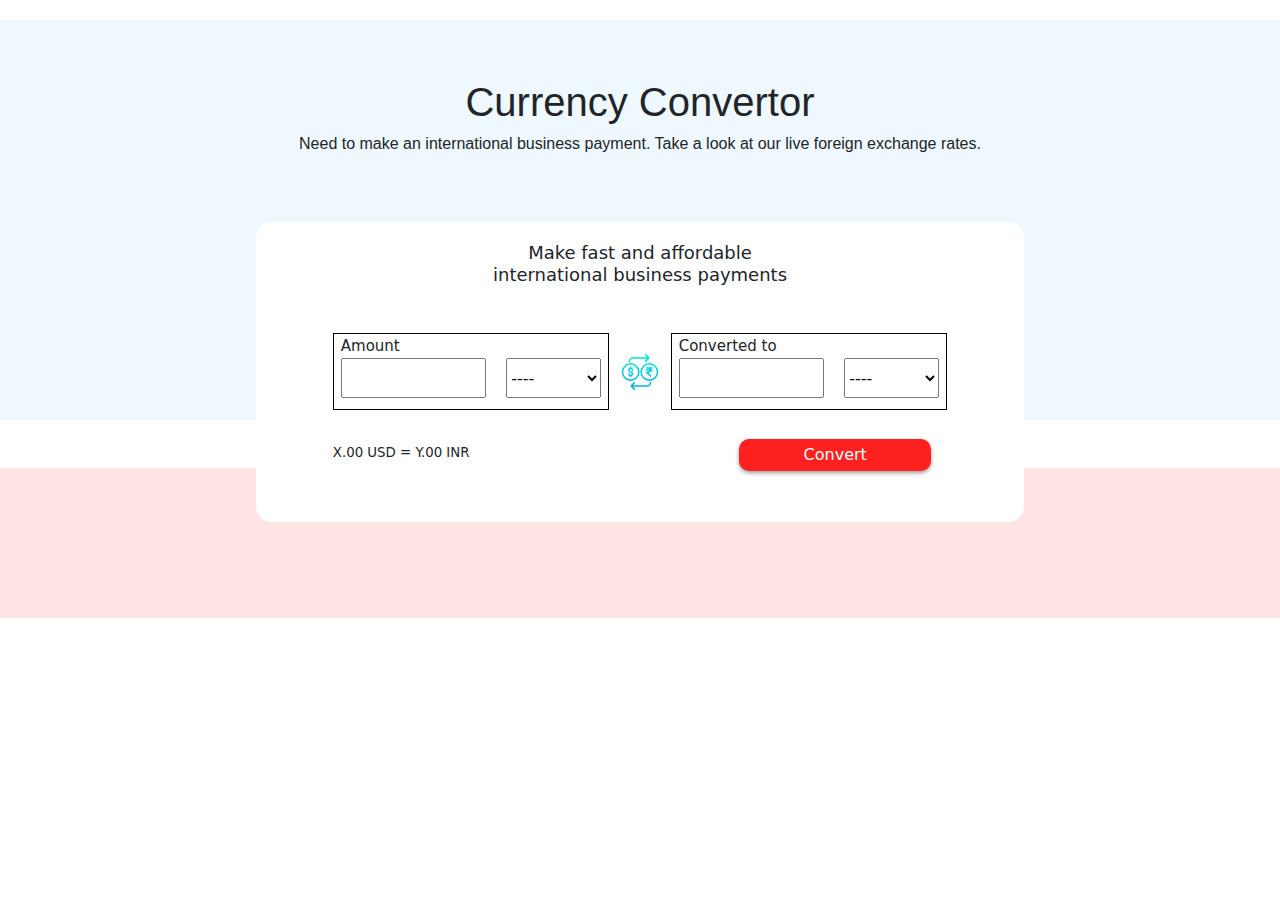
<file: currency-convertor/index.html>
<!DOCTYPE html>
<html lang="en">
<head>
    <meta charset="UTF-8">
    <meta name="viewport" content="width=device-width, initial-scale=1.0">
    <link rel="stylesheet" href="https://cdn.jsdelivr.net/npm/bootstrap@5.3.0/dist/css/bootstrap.min.css" integrity="sha384-..." crossorigin="anonymous">
    <script src="https://cdn.jsdelivr.net/npm/bootstrap@5.3.0/dist/js/bootstrap.bundle.min.js" integrity="sha384-..." crossorigin="anonymous"></script>
    <link rel="stylesheet" href="styles.css">
    <script src="index.js"></script>
    <title>Document</title>
</head>
<body>
    <div class="wrap-div">
        <div class="back-top">
            <div class="heading">
                <h1>Currency Convertor</h1>
            </div>
            <div class="info-text">
                <h6>Need to make an international business payment. Take a look at our live foreign exchange rates.
                </h6>
            </div>
        </div>
        <div class="conversion-box">
            <h3 class="conversion-box-heading">Make fast and affordable <br>
                international business payments
            </h3>
            <div class="exchange-box">
                <div class="exchange-box-1">
                    <div class="col1">
                        <div class="amount">
                            <label name="amount1" for="amount1" id="amount-text">Amount</label><br>
                            <div class="input-container">
                                <input class="amount-input" type="number" id="amount1">
                                <div class="currency-select">
                                <select id="currencySelect1" onchange="updateOption(this)">
                                    <option value="">----</option>
                                    <option id="USD ($)" value="USD">United States Dollar (USD) $</option>
                                    <option id="EUR (€)" value="EUR">Euro (EUR) €</option>
                                    <option id="JPY (¥)" value="JPY">Japanese Yen (JPY) ¥</option>
                                    <option id="GBP (£)" value="GBP">British Pound (GBP) £</option>
                                    <option id="CAD ($)" value="CAD">Canadian Dollar (CAD) $</option>
                                    <option id="AUD ($)" value="AUD">Australian Dollar (AUD) $</option>
                                    <option id="CHF (Fr)" value="CHF">Swiss Franc (CHF) Fr</option>
                                    <option id="CNY (¥)" value="CNY">Chinese Yuan (CNY) ¥</option>
                                    <option id="INR (₹)" value="INR">Indian Rupee (INR) ₹</option>
                                    <!-- Add more options here -->
                                  </select>
                            </div>
                            </div>
                        </div>
                        <!-- <div class="currency1">

                        </div> -->
                    </div>
                    <div class="col2">
                        <svg class="exchange-logo" xmlns="http://www.w3.org/2000/svg" xmlns:xlink="http://www.w3.org/1999/xlink" data-name="Layer 1" viewBox="0 0 512 512" id="dollar-and-rupees-exchange"><defs><linearGradient id="a" x1="136.458" x2="136.458" y1="9.879" y2="484.391" gradientUnits="userSpaceOnUse"><stop offset="0" stop-color="#00efd1"></stop><stop offset="1" stop-color="#00acea"></stop></linearGradient><linearGradient id="b" x1="136.411" x2="136.411" y1="9.879" y2="484.391" xlink:href="#a"></linearGradient><linearGradient id="c" x1="375.542" x2="375.542" y1="9.879" y2="484.391" xlink:href="#a"></linearGradient><linearGradient id="d" x1="245.573" x2="245.573" y1="9.879" y2="484.391" xlink:href="#a"></linearGradient><linearGradient id="e" x1="266.427" x2="266.427" y1="9.879" y2="484.391" xlink:href="#a"></linearGradient></defs><g data-name="<Group>"><path fill="url(#a)" d="M251.09,256A114.633,114.633,0,1,0,136.458,370.633,114.762,114.762,0,0,0,251.09,256ZM41.825,256a94.633,94.633,0,1,1,94.633,94.633A94.74,94.74,0,0,1,41.825,256Z" data-name="<Compound Path>"></path><path fill="url(#b)" d="M146,313.347v-3.016a32.319,32.319,0,0,0,23.3-31.444A32.9,32.9,0,0,0,136.435,246a12.887,12.887,0,1,1,12.906-12.887,9.978,9.978,0,1,0,19.956,0A32.318,32.318,0,0,0,146,201.669v-8.23a10,10,0,1,0-20,0v8.471A32.891,32.891,0,0,0,136.435,266a12.887,12.887,0,1,1-12.867,12.887,10.022,10.022,0,0,0-20.044,0A32.987,32.987,0,0,0,126,310.09v3.257a10,10,0,0,0,20,0Z" data-name="<Path>"></path><path fill="url(#c)" d="M375.542,141.367A114.633,114.633,0,1,0,490.175,256,114.762,114.762,0,0,0,375.542,141.367Zm0,209.266A94.633,94.633,0,1,1,470.175,256,94.74,94.74,0,0,1,375.542,350.633Z" data-name="<Compound Path>"></path><path fill="url(#c)" d="M419.377,204a10,10,0,0,0-10-10H341.708a10,10,0,0,0,0,20h19.341c6.828,0,12.81,4,16.171,9H341.708a10,10,0,0,0,0,20h35.536a33.615,33.615,0,0,1-2.725,3.451A18.9,18.9,0,0,1,361.049,252H341.708a10.082,10.082,0,0,0-6.873,17.377l48.38,45.793a9.994,9.994,0,1,0,13.745-14.511l-30.519-28.875a38.8,38.8,0,0,0,22.221-11.117A37,37,0,0,0,398.8,243h10.581a10,10,0,0,0,0-20H398.784a46.443,46.443,0,0,0-3.671-9h14.264A10,10,0,0,0,419.377,204Z" data-name="<Path>"></path><path fill="url(#d)" d="M121.964,131.547a9.857,9.857,0,0,0,10-9.83A34.782,34.782,0,0,1,166.852,87H344.973l-22.626,22.366a9.947,9.947,0,1,0,14.114,14.021l39.778-39.631a10.009,10.009,0,0,0,0-14.178L336.461,29.954a10,10,0,0,0-14.142.027,10.207,10.207,0,0,0,.028,14.312L344.973,67H166.852a54.8,54.8,0,0,0-54.888,54.717A9.857,9.857,0,0,0,121.964,131.547Z" data-name="<Path>"></path><path fill="url(#e)" d="M390.036,380.453a9.857,9.857,0,0,0-10,9.83A34.782,34.782,0,0,1,345.148,425H167.027l22.626-22.366a9.9,9.9,0,0,0,.028-14.057,10,10,0,0,0-14.142.014l-39.778,39.643a10.018,10.018,0,0,0,0,14.185l39.778,39.625a10,10,0,0,0,14.142-.025,10.207,10.207,0,0,0-.028-14.312L167.027,445H345.148a54.8,54.8,0,0,0,54.888-54.717A9.857,9.857,0,0,0,390.036,380.453Z" data-name="<Path>"></path></g></svg>
                    </div>
                    <div class="col3">
                        <div class="amount">
                            <label id="amount-text" name="amount2" for="amount2">Converted to</label><br>
                            <div class="input-container">
                                <input class="amount-input" type="number" id="amount2">
                                <div class="currency-select">
                                <select id="currencySelect2" onchange="updateOption(this)">
                                    <option value="">----</option>
                                    <option id="USD ($)" value="USD">United States Dollar (USD) $</option>
                                    <option id="EUR (€)" value="EUR">Euro (EUR) €</option>
                                    <option id="JPY (¥)" value="JPY">Japanese Yen (JPY) ¥</option>
                                    <option id="GBP (£)" value="GBP">British Pound (GBP) £</option>
                                    <option id="CAD ($)" value="CAD">Canadian Dollar (CAD) $</option>
                                    <option id="AUD ($)" value="AUD">Australian Dollar (AUD) $</option>
                                    <option id="CHF (Fr)" value="CHF">Swiss Franc (CHF) Fr</option>
                                    <option id="CNY (¥)" value="CNY">Chinese Yuan (CNY) ¥</option>
                                    <option id="INR (₹)" value="INR">Indian Rupee (INR) ₹</option>
                                    <!-- Add more options here -->
                                  </select>     
                            </div>
                            </div>
                        </div>
                        <!-- <div class="currency2">

                        </div> -->
                    </div>
            </div>
            <div class="exchange-box-2">
                <div class="exchange-rate">
                    <p id="exchange-rate-text">X.00 USD = Y.00 INR</p>
                </div>
                <div>
                    <button class="convert-button" type="submit" >Convert</button>
                </div>
            </div>
            </div>
        </div>

        <div class="back-down">

        </div>
    </div>
</body>
</html>
</file>
<file: currency-convertor/styles.css>
.back-top{
    position: absolute;
    display: flex;
    /* align-items: center; */
    flex-direction: column;
    justify-content: center;
    background-color: rgb(240, 248, 255);
    margin-top: 20px;
    height: 400px;
    width: 100%;
}

.back-down{
    position: absolute;
    background-color: rgb(255, 228, 228);
    top: 78%;
    width: 100%;
    height: 150px;
}

.heading{
    font-family: 'Noto Sans', sans-serif;
    font-weight: 800px;
    margin-top: -200px;
    text-align: center;
}

.info-text{
    font-family: 'Noto Sans',sans-serif;
    text-align: center;
    font-size: smaller;
}

.wrap-div{
    position: relative;
    height: 600px;
    /* background-color: rgb(130, 119, 119); */
}

.conversion-box{
    position: absolute;
    left: 20%;
    top: 37%;
    width: 60%;
    height: 300px;
    background-color: rgb(255, 255, 255);
    border-radius: 15px;
    z-index: 5;
}

.conversion-box-heading{
    font-size: large;
    text-align: center;
    margin-top: 20px;
}

.exchange-box{
    display: flex;
    flex-direction: column;
}

.exchange-box-1{
    position: relative;
    /* border: 1px solid black; */
    width: 80%;
    height: 150px;
    left: 10%;
    display: flex;
    flex-direction: row;
    justify-content: center;
    padding-top: 40px;
}

.exchange-box-2{                     
    display: flex;
    /* background: blue; */
    justify-content: space-between;
    padding: 0 10%;

}

#exchange-rate-text{
    font-size: smaller;
}

.exchange-logo{
    width: 40px;
    height: 40px;
}

.convert-button{
    background-color: #ff2020; /* Red color */
    color: #FFFFFF; /* Text color */
    padding: 0; /* Adjust padding as needed */
    border: none;
    border-radius: 10px; /* Adjust border radius for curved edges */
    box-shadow: 0 2px 4px rgba(0, 0, 0, 0.4); /* Accurate shadow */
    transition: background-color 0.1s, transform 0.1s;
    height: 2rem;
    width: 12rem;
    margin-top: -20px;
    margin-right: 1.0rem;
}

.convert-button:hover{
    background-color: #CC0000;
    cursor: pointer;
}

.convert-button:active{
    transform: scale(1.08);
}

.col1{
    width: 45%;
    border: 1px solid black;
    height: 70%;
    display: flex;
    flex-direction: column;
    padding: 0px 7px;
}

#amount-text{
    font-size: 15px;
}

.amount-input{
    width: 60%;
    margin-right: 20px;
}

#currencySelect1, #currencySelect2{
    width: 95px;
}

.amount-input, .currency-select select{
    height: 40px;
}

.input-container{
    display: flex;
    align-items: center;
}

.col2{
    width: 10%;
    /* border: 1px solid black; */
    height: 70%;
    display: flex;
    align-items: center;
    justify-content: center;
}

.col3{
    width: 45%;
    border: 1px solid black;
    height: 70%;
    display: flex;
    flex-direction: column;
    padding: 0px 7px;
}
</file>
